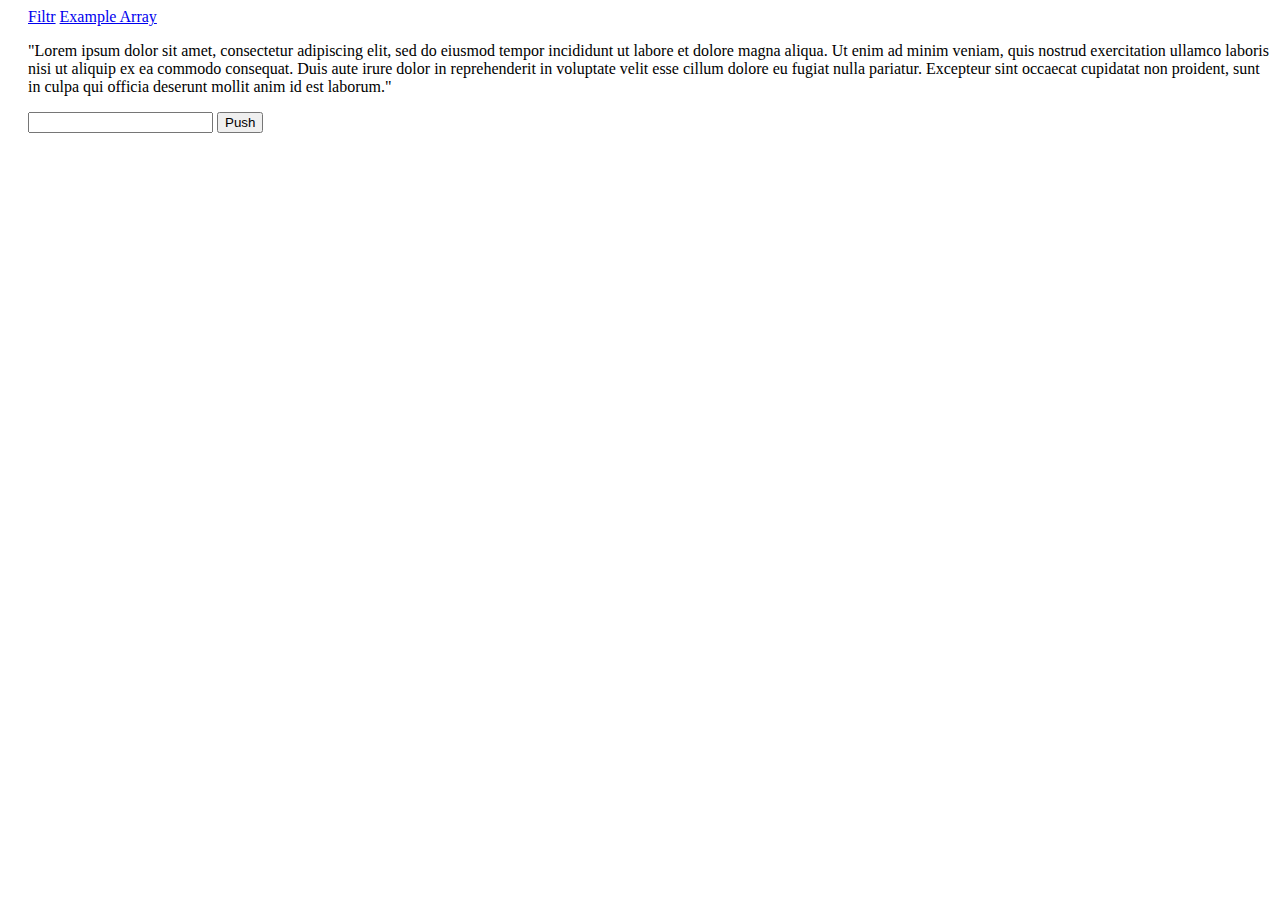
<file: index.html>
<!DOCTYPE html>
<html lang="en">
  <head>
    <meta charset="UTF-8" />
    <meta http-equiv="X-UA-Compatible" content="IE=edge" />
    <meta name="viewport" content="width=device-width, initial-scale=1.0" />
    <title>Document</title>
  </head>
  <body>
    
    <div class="out" style="margin-left: 20px;" id="one1">
        <a href="filter.html">Filtr</a>
        <a href="arrSelectAddRemove.html">Example Array</a>
      <p>
        "Lorem ipsum dolor sit amet, consectetur adipiscing elit, sed do eiusmod
        tempor incididunt ut labore et dolore magna aliqua. Ut enim ad minim
        veniam, quis nostrud exercitation ullamco laboris nisi ut aliquip ex ea
        commodo consequat. Duis aute irure dolor in reprehenderit in voluptate
        velit esse cillum dolore eu fugiat nulla pariatur. Excepteur sint
        occaecat cupidatat non proident, sunt in culpa qui officia deserunt
        mollit anim id est laborum."
      </p>
      <form action="" name="myForm">
        <input type="text" class="I1" />
        <button>Push</button>
      </form>
    </div>
    <script src="myscripts/script.js"></script>
  </body>
</html>
</file>
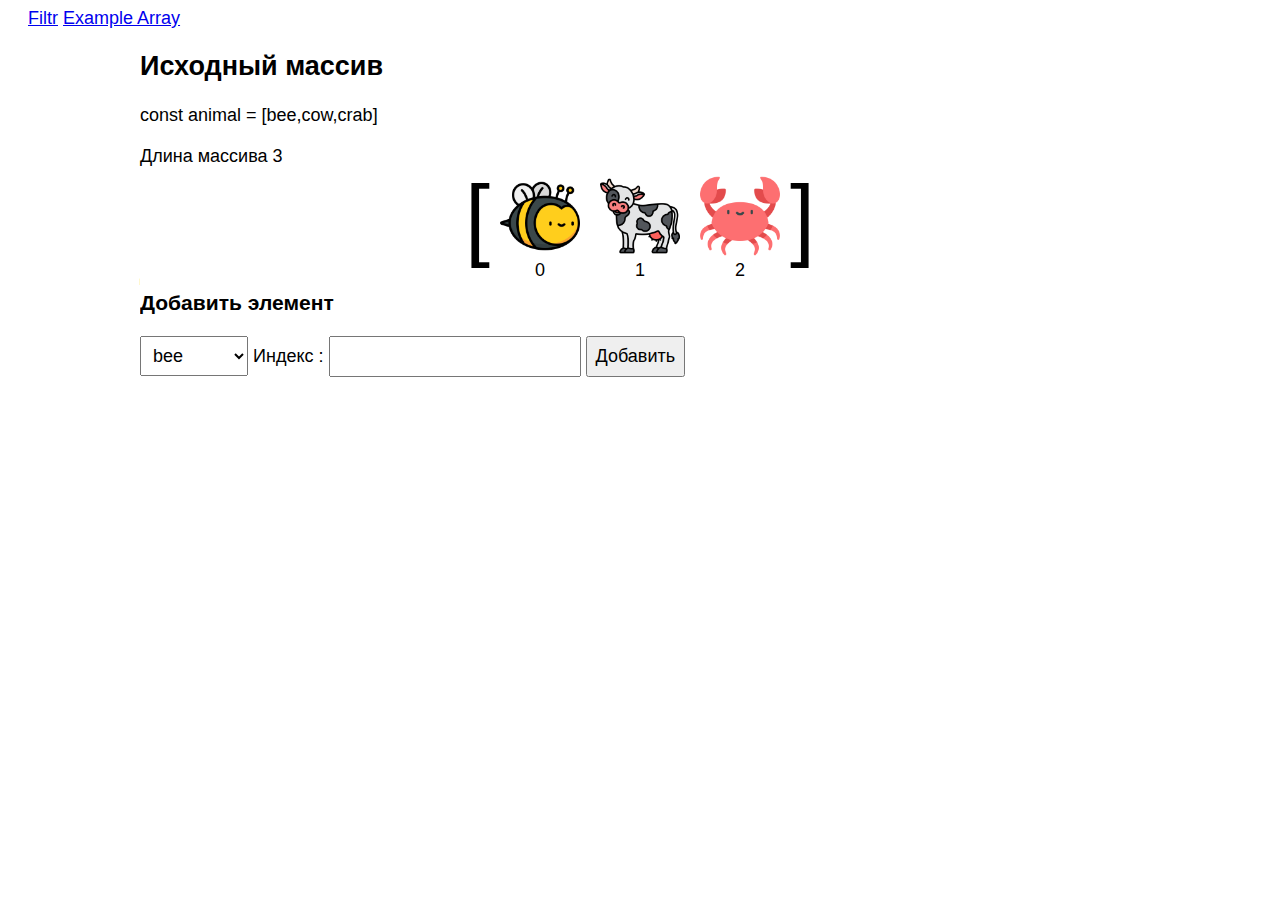
<file: arrSelectAddRemove.html>
<!DOCTYPE html>
<html lang="en">
  <head>
    <meta charset="UTF-8" />
    <meta http-equiv="X-UA-Compatible" content="IE=edge" />
    <meta name="viewport" content="width=device-width, initial-scale=1.0" />
    <title>Array</title>
    <link rel="stylesheet" href="styles/arrayStyle.css">
  </head>
  <body>
    
    <div class="nav"></div>
    
    <div class="container">
       <h2>Исходный массив</h2>
       <div class="out-1-source"></div>
       <div class="out-1-source-length"></div>
       <div class="out-1-source-img arrayimg"></div>
       <h3>Добавить элемент</h3>
       <select class="array-element">
        <option value="bee">bee</option>
        <option value="cow">cow</option>
        <option value="crab">crab</option>
        <option value="dinosaur">dinosaur</option>
        <option value="fox">fox</option>
        <option value="koala">koala</option>
        <option value="lion">lion</option>
        <option value="owl">owl</option>
        <option value="turtle">turtle</option>
       </select> 
       <span>Индекс :</span>
       <input type="number" class="array-index">
       <button class="add-to-array">Добавить</button>
       
    </div>
    
    
    <script src="myscripts/arrayscript.js"></script>
    <script src="myscripts/nav.js"></script>
  </body>
</html>
</file>
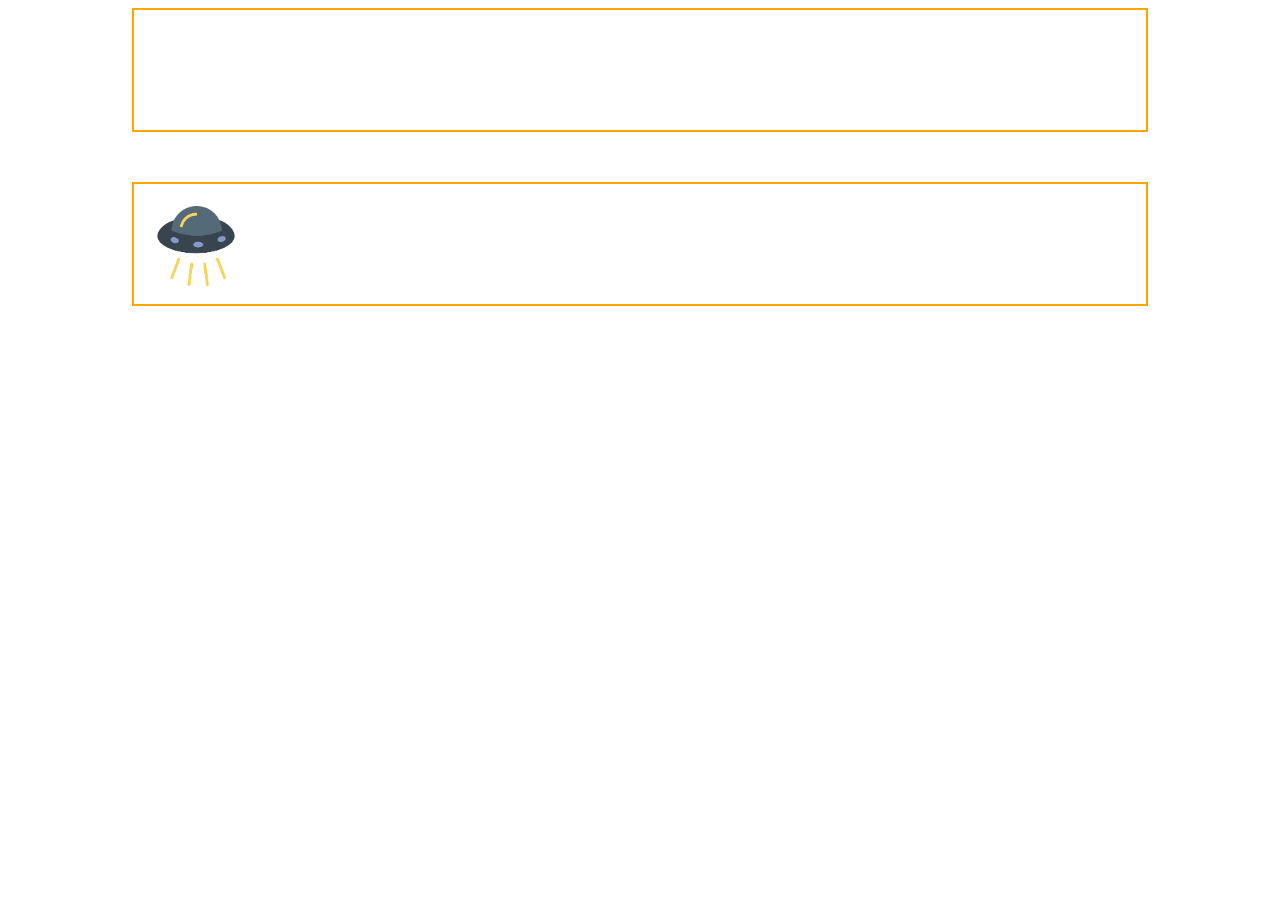
<file: dragAndDrop.html>
<!DOCTYPE html>
<html lang="en">
<head>
    <meta charset="UTF-8">
    <meta http-equiv="X-UA-Compatible" content="IE=edge">
    <meta name="viewport" content="width=device-width, initial-scale=1.0">
    <title>Document</title>
    <link rel="stylesheet" href="styles/dragAndDrop.css">
</head>
<body>
    <div class="zone-1"></div>
    <div class="zone-2">
        <img src="img/ufo.png" alt="ufo" class="ufo" id="ufo" draggable="true">
    </div>
    <script src="myscripts/dragAndDrop.js"></script>
</body>
</html>
</file>
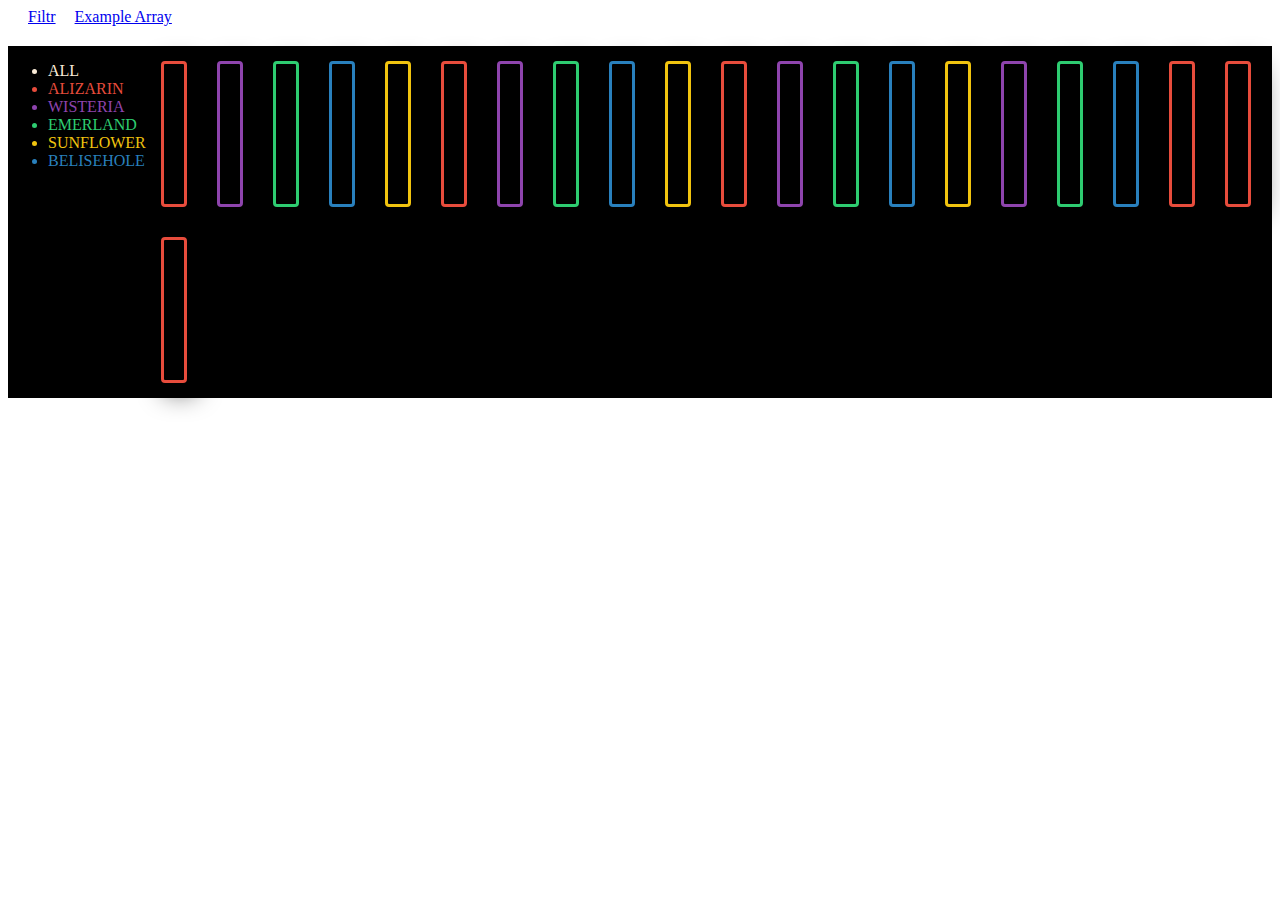
<file: filter.html>
<!DOCTYPE html>
<html lang="en">
<head>
    <meta charset="UTF-8">
    <meta http-equiv="X-UA-Compatible" content="IE=edge">
    <meta name="viewport" content="width=device-width, initial-scale=1.0">
    <title>Filtr</title>
    <link rel="stylesheet" href="styles/filtrStyle.css">
</head>
<body>
    <div class="out" style="margin-left: 20px; margin-bottom: 20px;">
        <a href="filter.html">Filtr</a>
        <a href="arrSelectAddRemove.html">Example Array</a>
       </div>
    <div class="container">
        <nav>
            <ul>
                <li data-f="all" class="text-all">ALL</li>
                <li data-f="alizarin" class="text-alizarin">ALIZARIN</li>
                <li data-f="wisteria" class="text-wisteria">WISTERIA</li>
                <li data-f="emerland" class="text-emerland">EMERLAND</li>
                <li data-f="sunflower" class="text-sunflower">SUNFLOWER</li>
                <li data-f="belisehole" class="text-belisehole">BELISEHOLE</li>
            </ul>
        </nav>
        <div class="block-cover">
            <div class="col-auto box alizarin"></div>
            <div class="col-auto box wisteria"></div>
            <div class="col-auto box emerland"></div>
            <div class="col-auto box belisehole"></div>
            <div class="col-auto box sunflower"></div>
            <div class="col-auto box alizarin"></div>
            <div class="col-auto box wisteria"></div>
            <div class="col-auto box emerland"></div>
            <div class="col-auto box belisehole"></div>
            <div class="col-auto box sunflower"></div>
            <div class="col-auto box alizarin"></div>
            <div class="col-auto box wisteria"></div>
            <div class="col-auto box emerland"></div>
            <div class="col-auto box belisehole"></div>
            <div class="col-auto box sunflower"></div>
            <div class="col-auto box wisteria"></div>
            <div class="col-auto box emerland"></div>
            <div class="col-auto box belisehole"></div>
            <div class="col-auto box alizarin"></div>
            <div class="col-auto box alizarin"></div>
            <div class="col-auto box alizarin"></div>
        </div>
    </div>
    <script src="myscripts/filtrscript.js"></script>
</body>
</html>
</file>
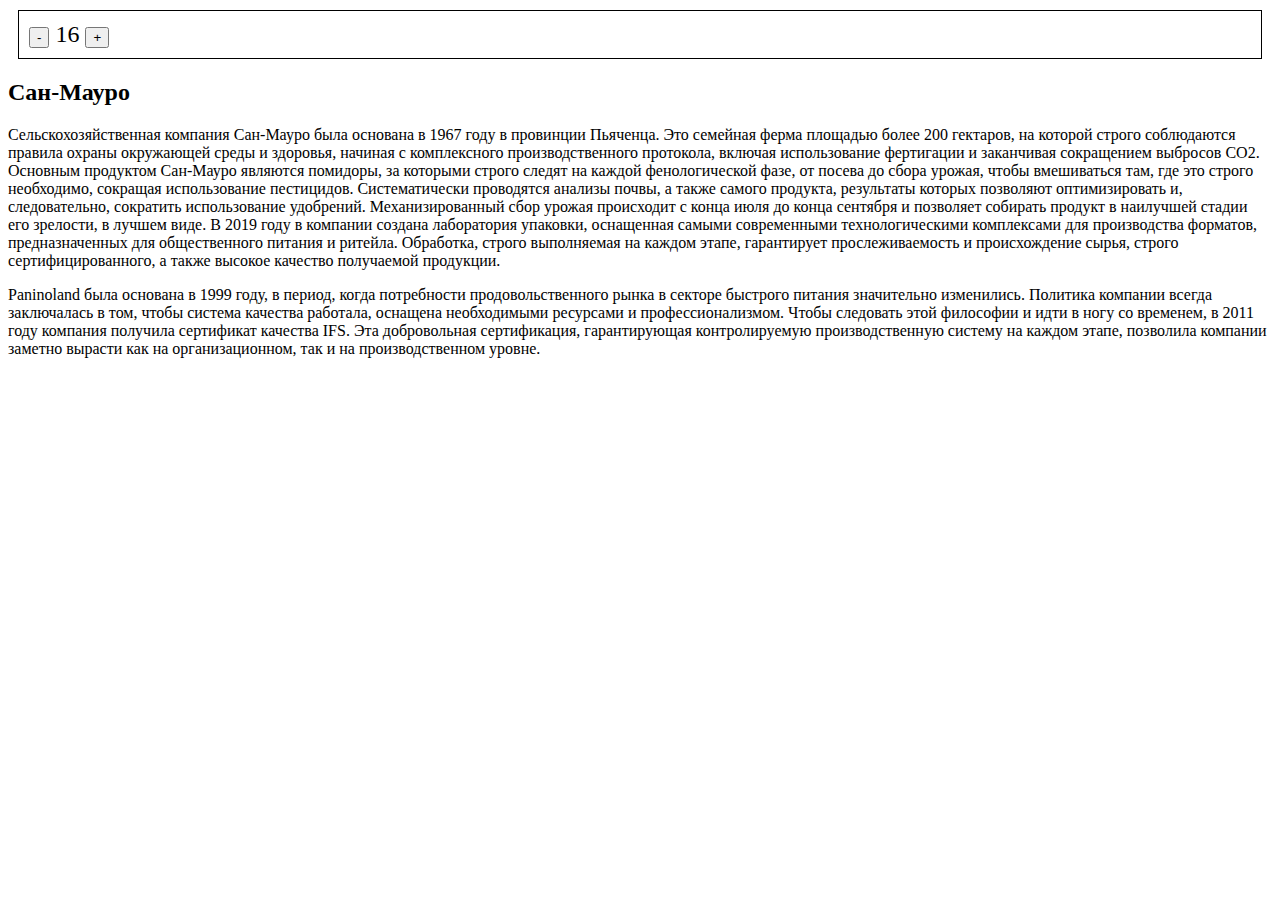
<file: fontsize.html>
<!DOCTYPE html>
<html lang="en">
<head>
    <meta charset="UTF-8">
    <meta http-equiv="X-UA-Compatible" content="IE=edge">
    <meta name="viewport" content="width=device-width, initial-scale=1.0">
    <title>Font size</title>
    <link rel="stylesheet" href="styles/fontSize.css">
</head>
<body>
    <div class="fonts-zoom">
        <button class="fonts-zoom_minus">-</button>
        <span class="fonts-zoom_item">16</span>
         <button class="fonts-zoom_plus">+</button>  
    </div>
    <h2>Сан-Мауро</h2>
    <p>Сельскохозяйственная компания Сан-Мауро была основана в 1967 году в провинции Пьяченца. Это семейная ферма площадью более 200 гектаров, на которой строго соблюдаются правила охраны окружающей среды и здоровья, начиная с комплексного производственного протокола, включая использование фертигации и заканчивая сокращением выбросов CO2.

        Основным продуктом Сан-Мауро являются помидоры, за которыми строго следят на каждой фенологической фазе, от посева до сбора урожая, чтобы вмешиваться там, где это строго необходимо, сокращая использование пестицидов. Систематически проводятся анализы почвы, а также самого продукта, результаты которых позволяют оптимизировать и, следовательно, сократить использование удобрений.
        
        Механизированный сбор урожая происходит с конца июля до конца сентября и позволяет собирать продукт в наилучшей стадии его зрелости, в лучшем виде.
        
        В 2019 году в компании создана лаборатория упаковки, оснащенная самыми современными технологическими комплексами для производства форматов, предназначенных для общественного питания и ритейла.
        
        Обработка, строго выполняемая на каждом этапе, гарантирует прослеживаемость и происхождение сырья, строго сертифицированного, а также высокое качество получаемой продукции.</p>
        <p>Paninoland была основана в 1999 году, в период, когда потребности продовольственного рынка в секторе быстрого питания значительно изменились.

            Политика компании всегда заключалась в том, чтобы система качества работала, оснащена необходимыми ресурсами и профессионализмом. Чтобы следовать этой философии и идти в ногу со временем, в 2011 году компания получила сертификат качества IFS.
            
            Эта добровольная сертификация, гарантирующая контролируемую производственную систему на каждом этапе, позволила компании заметно вырасти как на организационном, так и на производственном уровне.
            
            </p>
            <script src="myscripts/fontsize.js"></script>
</body>
</html>
</file>
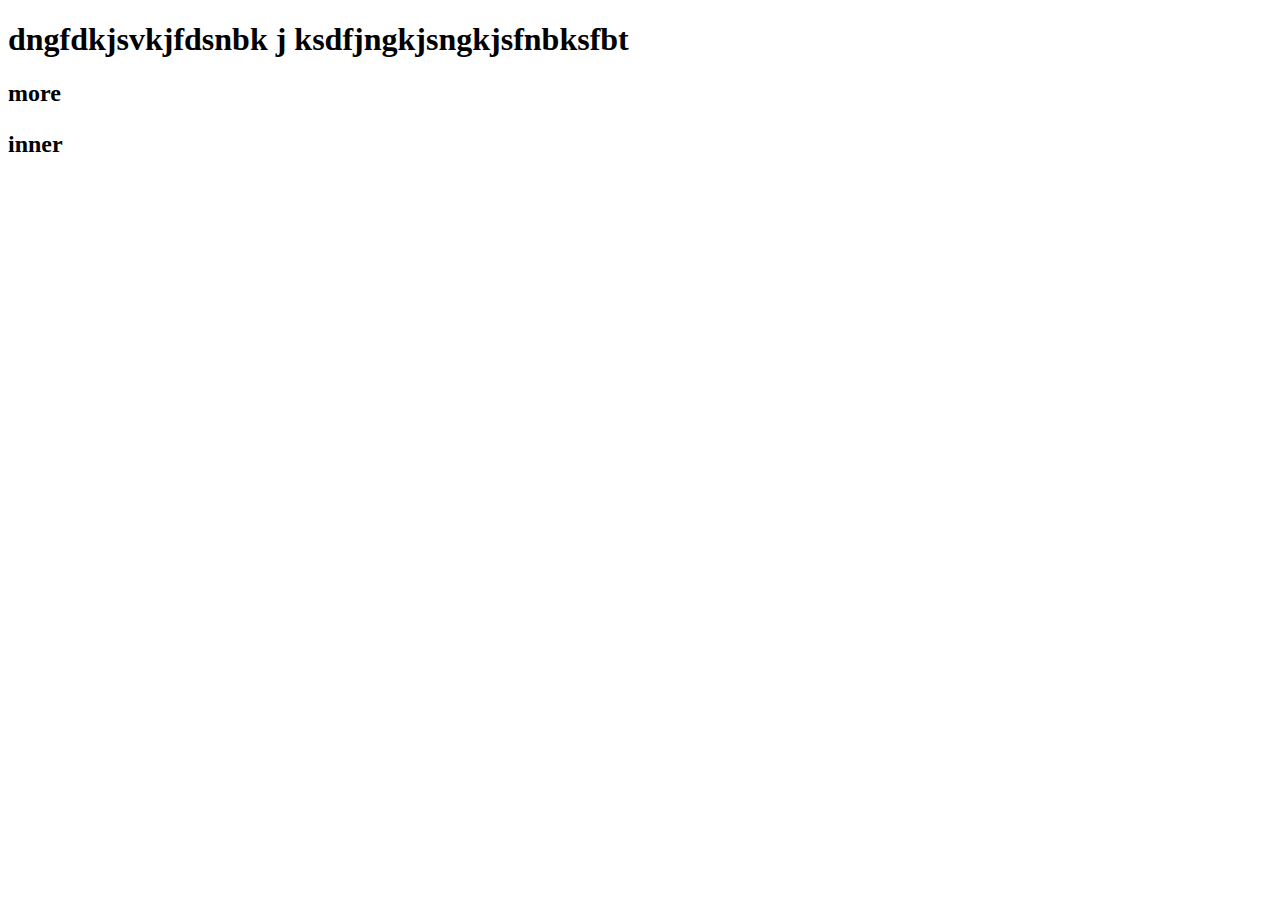
<file: forconsole.html>
<!DOCTYPE html>
<html lang="en">
<head>
    <meta charset="UTF-8">
    <meta http-equiv="X-UA-Compatible" content="IE=edge">
    <meta name="viewport" content="width=device-width, initial-scale=1.0">
    <title>Document</title>
</head>
<body>
    <div class="container">
<h1>dngfdkjsvkjfdsnbk j ksdfjngkjsngkjsfnbksfbt</h1>
<h2>more <p>inner</p></h2>
    </div>
    <script src="myscripts/console.js"></script>
</body>
</html>
</file>
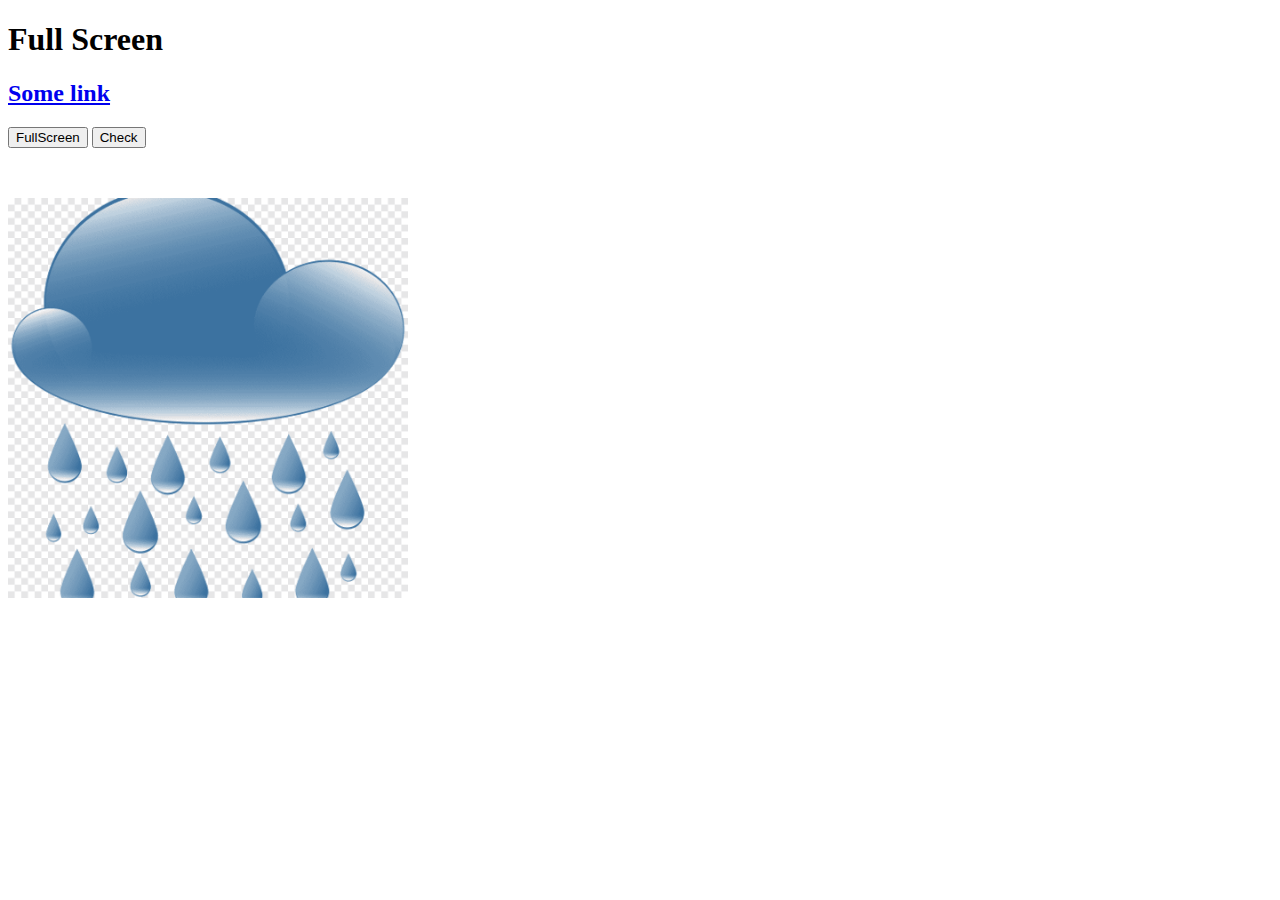
<file: fullscreenapi.html>
<!DOCTYPE html>
<html lang="en">
<head>
    <meta charset="UTF-8">
    <meta http-equiv="X-UA-Compatible" content="IE=edge">
    <meta name="viewport" content="width=device-width, initial-scale=1.0">
    <title>fullScreenApi</title>
    <link rel="stylesheet" href="styles/fullscreen.css">
</head>
<body>
    <div class="container">
        <h1>Full Screen</h1>
        <h2><a href="https://www.google.com/search?q=%D0%BF%D0%B5%D1%80%D0%B5%D0%B2%D0%BE%D0%B4%D1%87%D0%B8%D0%BA&oq=&aqs=chrome.0.35i39i362l8.1025459188j0j7&sourceid=chrome&ie=UTF-8">Some link</a></h2>
        <button class="btn-1">FullScreen</button>
        <button class="btn-2">Check</button>
    </div>
    <img class="tuchka" src="img/tuchka.png" alt="">
    <script src="myscripts/fullScreenApi.js"></script>
</body>
</html>
</file>
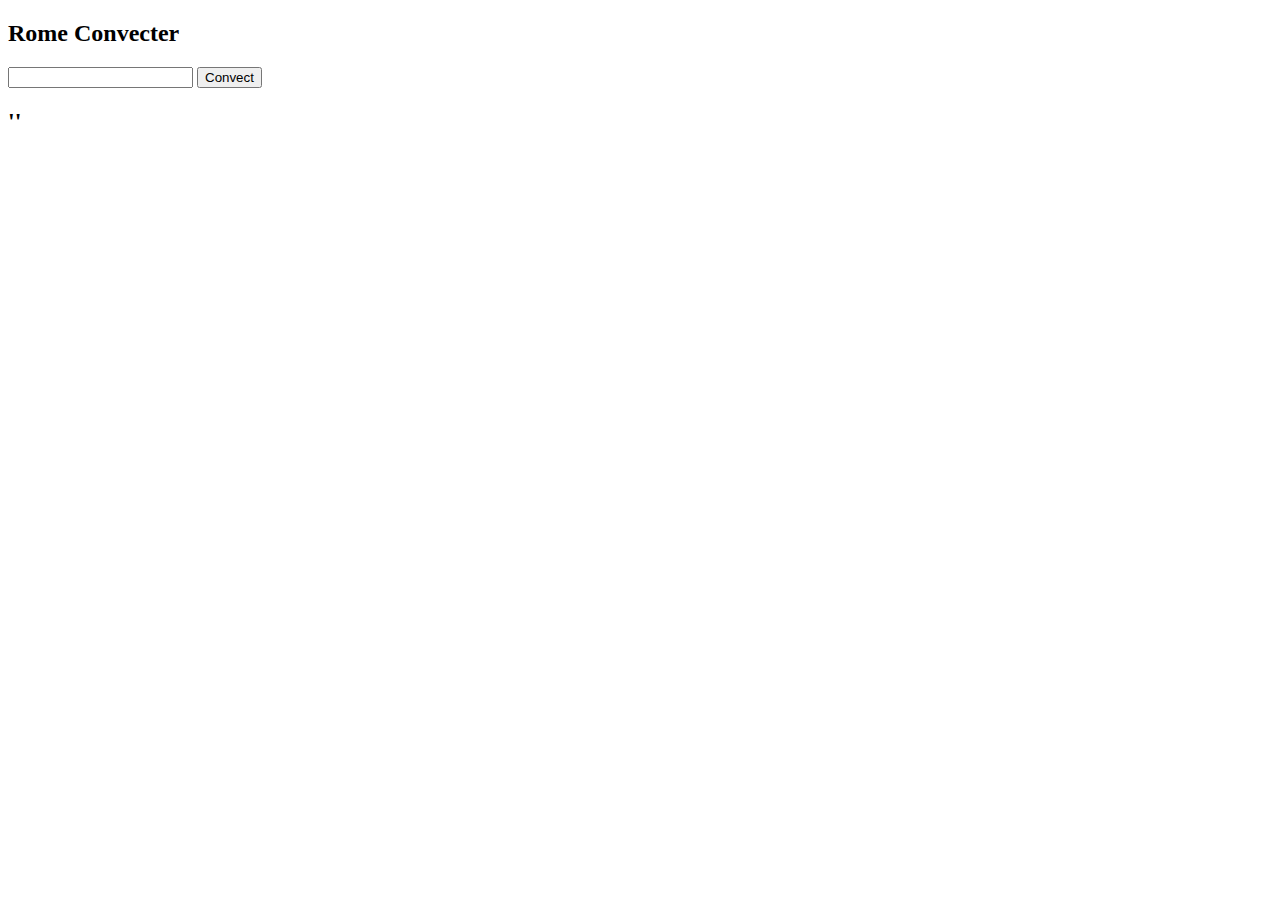
<file: romeNumbers.html>
<!DOCTYPE html>
<html lang="en">
<head>
    <meta charset="UTF-8">
    <meta http-equiv="X-UA-Compatible" content="IE=edge">
    <meta name="viewport" content="width=device-width, initial-scale=1.0">
    <title>Document</title>
</head>
<body>
    <div class="container">
        <h2> Rome Convecter</h2>
        <input type="text">
        <button>Convect</button>
        <h2 class="out">''</h2>
    </div> 
    <script src="myscripts/romeNumbers.js"></script>
</body>
</html>
</file>
<file: styles/arrayStyle.css>
.container {
 
    margin: 20px auto;
    max-width: 1000px;
}
option {
  margin-left: 10px;     
}

html,body {
    font-family: Arial, Helvetica, sans-serif;
    font-size: 18px;
}

select, input, button {
    padding: 8px;
    font-size: 1rem;
}

.arrayimg::before {
    content: "[";
    font-size: 5rem;
}
.arrayimg {
  display: flex;
  flex-direction: row;
  flex-wrap: wrap;
  justify-content: center;
  align-content: stretch;
  align-items: center;
   
}
.arrayimg::after {
    content: "]";
    font-size: 5rem;
}

.arrayimg img {
    width: 80px;
    height: 80px;
    margin: 0 10px;
}

.arrayimg div {
    position: relative;
}

.arrayimg div span{
    position: absolute;
    right: 0;
    left: 0;
    bottom: -20px;
    display: block;
    text-align: center;
    font-size: 1rem;
}
.out-1-source {
    margin-bottom: 20px;
}
</file>
<file: styles/dragAndDrop.css>
.zone-1 {
    border: 2px solid orange;
    max-width: 80%;
    height: 120px;
    margin: auto;
}

.zone-2 {
    border: 2px solid orange;
    max-width: 80%;
    height: 120px;
    margin:  50px auto;
}

img {
    position: relative;
    width: 80px;
    height: 80px;
    margin: 22px;
}
</file>
<file: styles/filtrStyle.css>
.container {
    background-color: black;
    cursor: pointer; 
    display: flex;
    max-width: 100%;
    height: auto;

   
    
}


.box {
    border-radius: 4px;
    box-shadow: 6px 7px 28px 0 black;
    min-height: 140px;
    min-width: calc(22%-28px);
    padding: 0 10px;
    margin: 15px;
    float: left;
}
.box.alizarin {
    border: 3px solid #e74c3c;
}
.box.wisteria {
    border: 3px solid #8e44ad;
}
.box.emerland {
    border: 3px solid #2ecc71;
}
.box.belisehole {
    border: 3px solid #2980bd;
}
.box.sunflower {
    border: 3px solid #f1c40f;
}
.text-all {
    color: antiquewhite;
}

.text-alizarin {
    color: #e74c3c;
}
.text-wisteria {
    color: #8e44ad;
}
.text-emerland {
    color: #2ecc71;
}
.text-belisehole {
    color: #2980bd;
}
.text-sunflower {
    color: #f1c40f;
}
.hide {
    opacity: 1;
    animation-name: a1;
    animation-duration: 2s;
    animation-fill-mode: forwards;
}
@keyframes a1 {
    to {
        opacity: 0;
        min-height: 0;
        min-width: 0;
        padding: 0;
        margin: 0;
        border: 0;
    }
}

a{
    margin-right: 15px;
    
}
</file>
<file: styles/fontSize.css>
body {
    font-size: 16px;
}

.fonts-zoom {
    border: 1px solid black;
    padding: 10px;
    margin: 10px;
    font-size: 1.5rem;
}
</file>
<file: styles/fullscreen.css>
.tuchka {
    margin-top: 50px;
    width: 400px;
    height: 400px;
}
</file>
